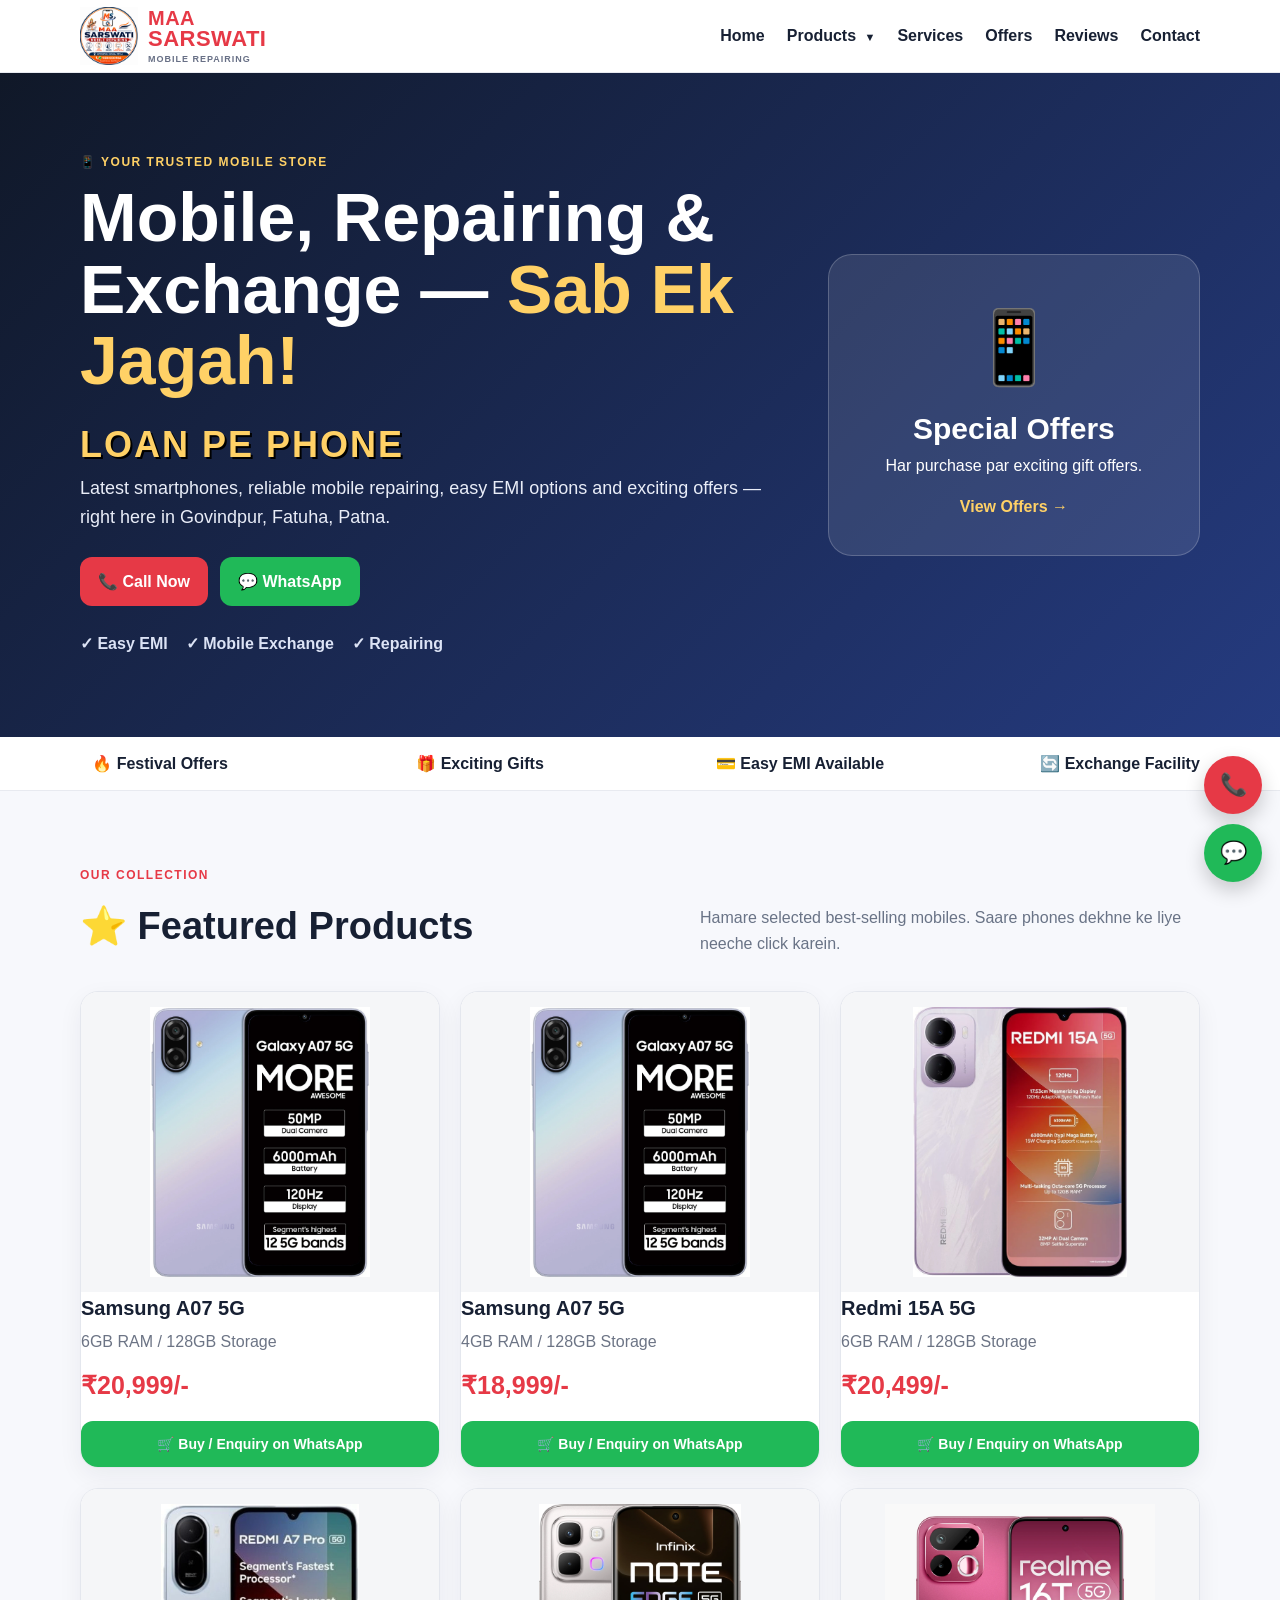
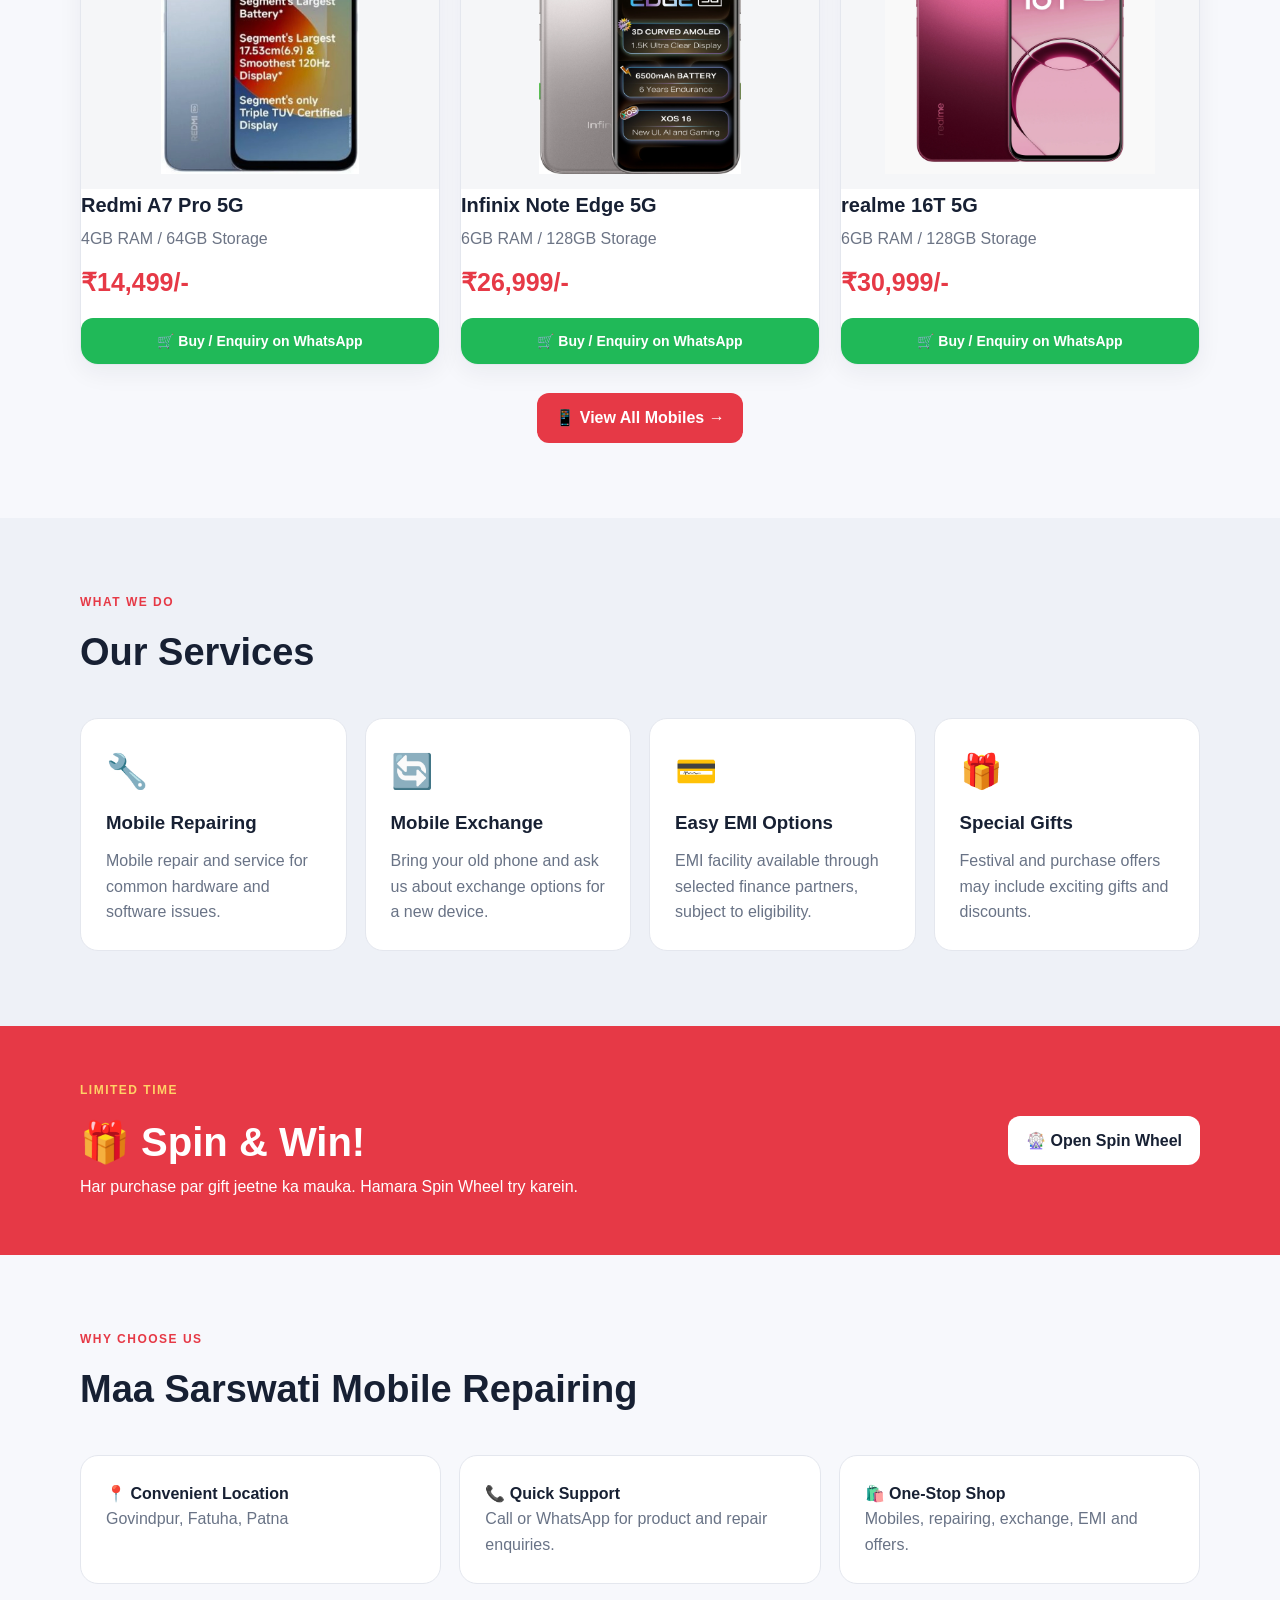
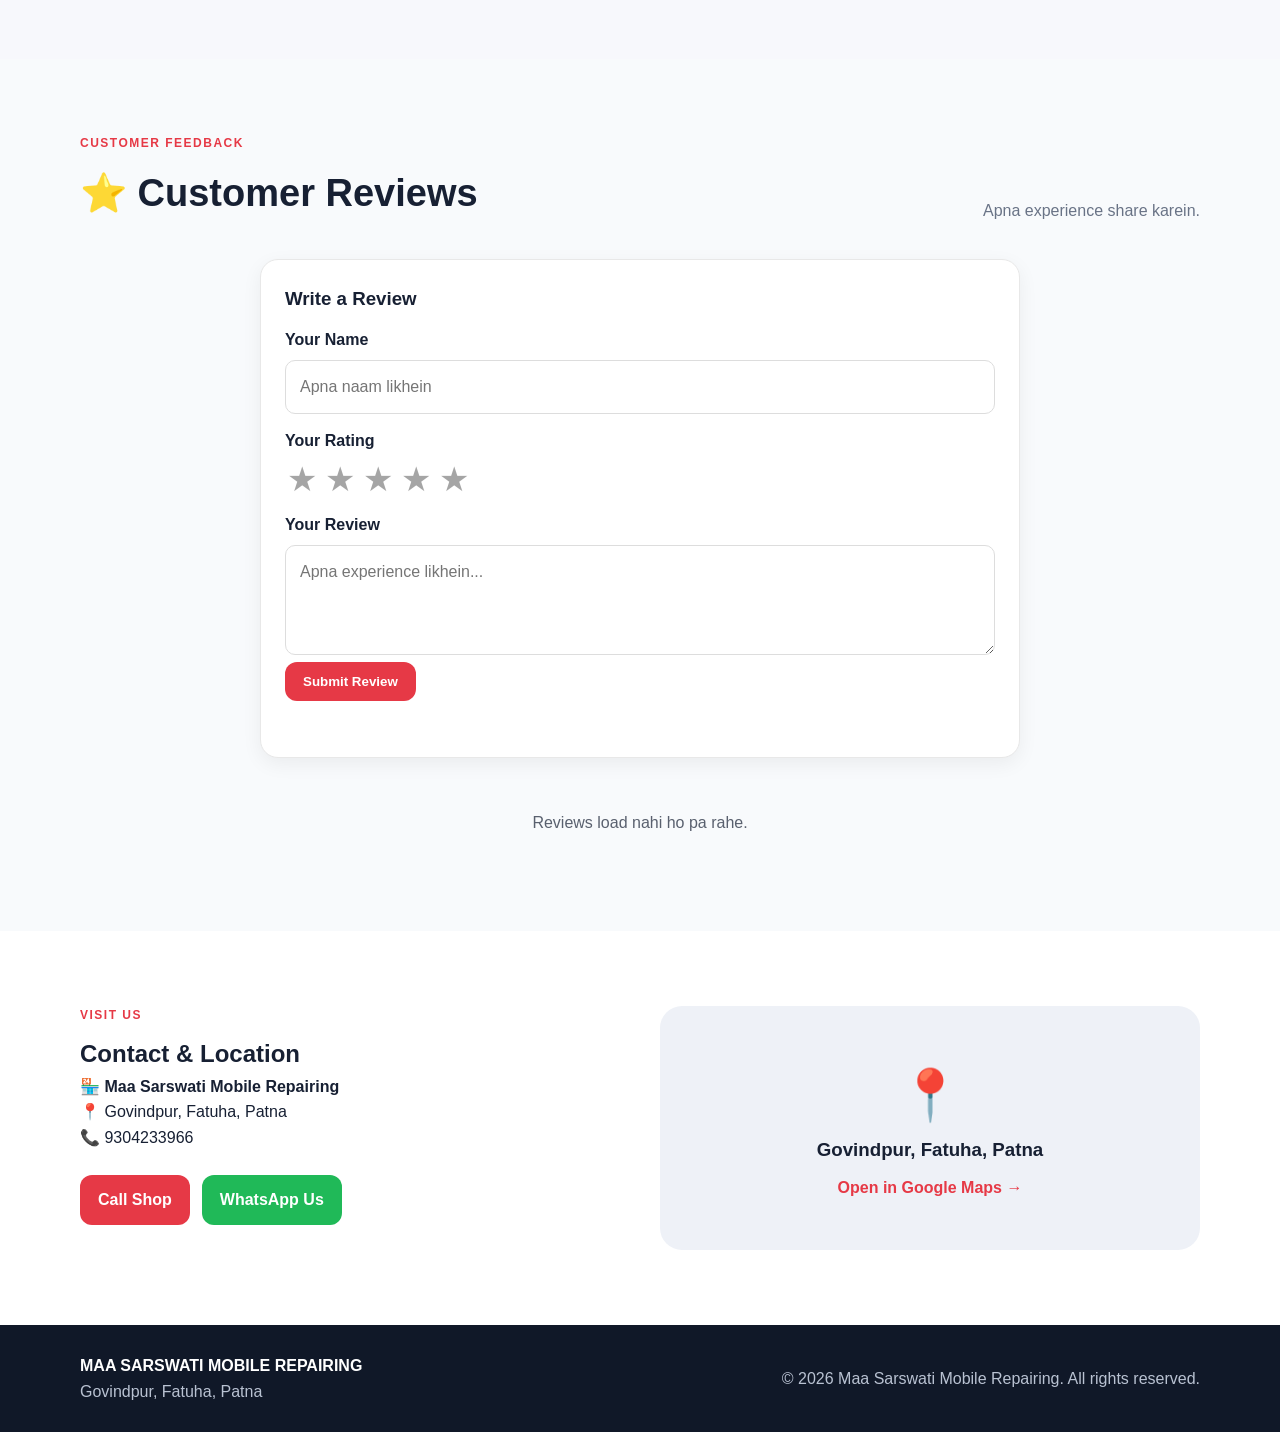
<file: index.html>
<!doctype html>
<html lang="en">
<head>
  <meta charset="utf-8" />
  <meta name="viewport" content="width=device-width,initial-scale=1" />
  <meta name="description" content="Maa Sarswati Mobile Repairing, Govindpur Fatuha Patna - mobile phones, repairing, exchange, EMI and special offers." />
  <meta name="keywords" content="mobile shop Govindpur, mobile shop Fatuha, mobile repairing Fatuha, 5G mobile Patna, mobile exchange, EMI mobile" />
  <meta name="google-site-verification" content="ZBfA9Qv3mX8L2sR6nT1pK7yH4wC5dE0gI9uO3aS6" />
  <title>Maa Sarswati Mobile Repairing | Mobile Shop Govindpur, Fatuha, Patna</title>
  <link rel="stylesheet" href="style.css" />
  <style>

    .logo { display:flex; align-items:center; gap:10px; text-decoration:none; }
    .logo img { width:auto; height:58px; max-width:85px; object-fit:contain; display:block; }
    .logo-name { display:flex; flex-direction:column; line-height:1; font-size:20px; font-weight:800; }
    .logo-name b { font-size:22px; }
    .logo-name small { font-size:9px; margin-top:5px; letter-spacing:1px; }
    @media (max-width:760px) {
      .logo img { height:45px; max-width:65px; }
      .logo-name { font-size:15px; }
      .logo-name b { font-size:17px; }
      .logo-name small { font-size:7px; }
    }
    .product-tools{display:flex;gap:12px;flex-wrap:wrap;margin:25px 0}
    .product-search{flex:1;min-width:230px;padding:14px 16px;border:1px solid #ddd;border-radius:12px;font-size:16px}
    .brand-filter{padding:14px 16px;border:1px solid #ddd;border-radius:12px;font-size:16px;background:#fff;min-width:180px}
    .no-products{padding:25px;text-align:center;display:none}
    .brand-section.hidden{display:none}

    /* PRODUCTS DROPDOWN */
    .product-dropdown {
      position: relative;
    }

    .product-dropdown-btn {
      background: none;
      border: 0;
      padding: 0;
      font: inherit;
      color: inherit;
      font-weight: 700;
      cursor: pointer;
    }

    .product-arrow {
      font-size: 11px;
      margin-left: 4px;
      transition: transform .2s ease;
    }

    .product-dropdown-menu {
      display: none;
      position: absolute;
      top: calc(100% + 12px);
      left: 50%;
      transform: translateX(-50%);
      width: 175px;
      background: #fff;
      border-radius: 10px;
      box-shadow: 0 8px 24px rgba(0,0,0,.15);
      overflow: hidden;
      z-index: 9999;
      border: 1px solid #eee;
    }

    .product-dropdown-menu a {
      display: block;
      padding: 14px 18px;
      text-decoration: none;
      color: #111;
      font-weight: 600;
      white-space: nowrap;
    }

    .product-dropdown-menu a:hover {
      background: #f5f5f5;
    }

    .product-dropdown:hover .product-dropdown-menu,
    .product-dropdown.open .product-dropdown-menu {
      display: block;
    }

    .product-dropdown.open .product-arrow {
      transform: rotate(180deg);
    }

    @media (max-width: 760px) {
      .product-dropdown {
        width: 100%;
      }

      .product-dropdown-btn {
        width: 100%;
        text-align: left;
      }

      .product-dropdown-menu {
        position: static;
        transform: none;
        width: 100%;
        margin-top: 8px;
        box-shadow: none;
        border: 1px solid #eee;
      }
    }
  
    .reviews-section { background: #f8fafc; }
    .review-grid {
      display: grid;
      grid-template-columns: repeat(3, 1fr);
      gap: 20px;
      margin-top: 25px;
    }
    .review-card {
      background: #fff;
      border: 1px solid #e8e8e8;
      border-radius: 16px;
      padding: 24px;
      box-shadow: 0 6px 20px rgba(0,0,0,.06);
    }
    .review-stars {
      font-size: 20px;
      letter-spacing: 2px;
      margin-bottom: 14px;
    }
    .review-text {
      line-height: 1.7;
      margin: 0 0 16px;
      color: #333;
    }
    .review-name {
      font-weight: 700;
      font-size: 14px;
    }
    .review-note {
      margin: 24px auto 0;
      max-width: 760px;
      padding: 13px 16px;
      border-radius: 10px;
      background: #fff;
      border: 1px dashed #ccc;
      text-align: center;
      font-size: 14px;
    }
    @media (max-width: 760px) {
      .review-grid { grid-template-columns: 1fr; }
    }

  
    .reviews-section{background:#f8fafc}.review-form-box{max-width:760px;margin:0 auto 32px;background:#fff;border:1px solid #e8e8e8;border-radius:18px;padding:24px;box-shadow:0 6px 20px rgba(0,0,0,.06)}.review-form-box h3{margin-top:0}.review-label{display:block;font-weight:700;margin:14px 0 7px}.review-input,.review-textarea{width:100%;box-sizing:border-box;padding:13px 14px;border:1px solid #ddd;border-radius:10px;font:inherit}.review-textarea{min-height:110px;resize:vertical}.star-picker{display:flex;gap:4px;margin:6px 0 8px}.star-btn{border:0;background:none;padding:2px;cursor:pointer;font-size:34px;line-height:1;opacity:.35}.star-btn.selected,.star-btn:hover{opacity:1}.review-status{margin-top:12px;font-weight:600;min-height:20px}.review-grid{display:grid;grid-template-columns:repeat(3,1fr);gap:20px;margin-top:25px}.review-card{background:#fff;border:1px solid #e8e8e8;border-radius:16px;padding:22px;box-shadow:0 6px 20px rgba(0,0,0,.05)}.review-stars{font-size:19px;letter-spacing:2px;margin-bottom:10px}.review-text{line-height:1.7;margin:0 0 14px;color:#333}.review-name{font-weight:700;font-size:14px}.review-date{font-size:12px;opacity:.65;margin-top:5px}.reviews-empty{text-align:center;padding:20px;opacity:.7}@media(max-width:760px){.review-grid{grid-template-columns:1fr}}
</style>
</head>
<body>
<header class="header">
  <div class="container nav">
    <a class="logo" href="#home" aria-label="Maa Sarswati Mobile Repairing">
  <img src="images/logo.png" alt="Maa Sarswati Mobile Repairing Logo">
  <span class="logo-name">MAA <b>SARSWATI</b><small>MOBILE REPAIRING</small></span>
</a>
    <button class="menu-btn" aria-label="Open menu">☰</button>
    <nav>
      <a href="#home">Home</a>

      <div class="product-dropdown">
        <button class="product-dropdown-btn" type="button" aria-expanded="false">
          Products <span class="product-arrow">▼</span>
        </button>

        <div class="product-dropdown-menu">
          <a href="products.html">📱 Mobile</a>
          <a href="tv.html">📺 TV</a>
          <a href="accessories.html"> Accessories</a>
        </div>
      </div>

      <a href="#services">Services</a>
      <a href="#offers">Offers</a>
      <a href="#reviews">Reviews</a>
      <a href="#contact">Contact</a>
    </nav>
  </div>
</header>

<main>
<section id="home" class="hero">
  <div class="container hero-grid">
    <div>
      <p class="eyebrow">📱 Your Trusted Mobile Store</p>
      <h1>Mobile, Repairing &amp; Exchange — <span>Sab Ek Jagah!</span></h1>
      <p class="loan-text">LOAN PE PHONE</p>
      <p class="lead">Latest smartphones, reliable mobile repairing, easy EMI options and exciting offers — right here in Govindpur, Fatuha, Patna.</p>
      <div class="actions">
        <a class="btn primary" href="tel:9304233966">📞 Call Now</a>
        <a class="btn whatsapp" href="https://wa.me/919304233966?text=Namaste%20Maa%20Sarswati%20Mobile%20Repairing,%20mujhe%20mobile%20ke%20baare%20mein%20jankari%20chahiye." target="_blank" rel="noopener">💬 WhatsApp</a>
      </div>
      <div class="trust"><span>✓ Easy EMI</span><span>✓ Mobile Exchange</span><span>✓ Repairing</span></div>
    </div>
    <div class="hero-card"><div class="phone-icon">📱</div><h2>Special Offers</h2><p>Har purchase par exciting gift offers.</p><a href="#offers" class="card-link">View Offers →</a></div>
  </div>
</section>

<section class="ticker"><div>🔥 Festival Offers</div><div>🎁 Exciting Gifts</div><div>💳 Easy EMI Available</div><div>🔄 Exchange Facility</div></section>

<section id="products" class="section">
  <div class="container">
    <div class="section-head">
      <div><p class="eyebrow">Our Collection</p><h2>⭐ Featured Products</h2></div>
      <p>Hamare selected best-selling mobiles. Saare phones dekhne ke liye neeche click karein.</p>
    </div>

    <div class="cards">
<article class="product" data-name="Samsung A07 5G 6GB 128GB" data-brand="Samsung">
          <div class="product-img"><img src="images/samsung-a07-6-128.jpg" alt="Samsung A07 5G 6GB 128GB" loading="lazy"></div>
          <div><h3>Samsung A07 5G</h3><p>6GB RAM / 128GB Storage</p><strong>₹20,999/-</strong>
          <a class="btn whatsapp product-btn" href="https://wa.me/919304233966?text=Namaste%20Maa%20Sarswati%20Mobile%20Repairing,%20mujhe%20Samsung%20A07%205G%206%2F128%20chahiye." target="_blank" rel="noopener">🛒 Buy / Enquiry on WhatsApp</a></div>
        </article>
<article class="product" data-name="Samsung A07 5G 4GB 128GB" data-brand="Samsung">
          <div class="product-img"><img src="images/samsung-a07-4-128.jpg" alt="Samsung A07 5G 4GB 128GB" loading="lazy"></div>
          <div><h3>Samsung A07 5G</h3><p>4GB RAM / 128GB Storage</p><strong>₹18,999/-</strong>
          <a class="btn whatsapp product-btn" href="https://wa.me/919304233966?text=Namaste%20Maa%20Sarswati%20Mobile%20Repairing,%20mujhe%20Samsung%20A07%205G%204%2F128%20chahiye." target="_blank" rel="noopener">🛒 Buy / Enquiry on WhatsApp</a></div>
        </article>
<article class="product" data-name="Redmi 15A 5G 6GB 128GB" data-brand="Redmi">
          <div class="product-img"><img src="images/redmi-15a.jpg" alt="Redmi 15A 5G 6GB 128GB" loading="lazy"></div>
          <div><h3>Redmi 15A 5G</h3><p>6GB RAM / 128GB Storage</p><strong>₹20,499/-</strong>
          <a class="btn whatsapp product-btn" href="https://wa.me/919304233966?text=Namaste%20Maa%20Sarswati%20Mobile%20Repairing,%20mujhe%20Redmi%2015A%205G%206%2F128%20chahiye." target="_blank" rel="noopener">🛒 Buy / Enquiry on WhatsApp</a></div>
        </article>
<article class="product" data-name="Redmi A7 Pro 5G 4GB 64GB" data-brand="Redmi">
          <div class="product-img"><img src="images/redmi-a7-pro-4-64.jpg" alt="Redmi A7 Pro 5G 4GB 64GB" loading="lazy"></div>
          <div><h3>Redmi A7 Pro 5G</h3><p>4GB RAM / 64GB Storage</p><strong>₹14,499/-</strong>
          <a class="btn whatsapp product-btn" href="https://wa.me/919304233966?text=Namaste%20Maa%20Sarswati%20Mobile%20Repairing,%20mujhe%20Redmi%20A7%20Pro%205G%204%2F64%20chahiye." target="_blank" rel="noopener">🛒 Buy / Enquiry on WhatsApp</a></div>
        </article>
<article class="product" data-name="Infinix Note Edge 5G 6GB 128GB" data-brand="Infinix">
          <div class="product-img"><img src="images/infinix-note-edge.jpg" alt="Infinix Note Edge 5G 6GB 128GB" loading="lazy"></div>
          <div><h3>Infinix Note Edge 5G</h3><p>6GB RAM / 128GB Storage</p><strong>₹26,999/-</strong>
          <a class="btn whatsapp product-btn" href="https://wa.me/919304233966?text=Namaste%20Maa%20Sarswati%20Mobile%20Repairing,%20mujhe%20Infinix%20Note%20Edge%205G%206%2F128%20chahiye." target="_blank" rel="noopener">🛒 Buy / Enquiry on WhatsApp</a></div>
        </article>
<article class="product" data-name="realme 16T 5G 6GB 128GB" data-brand="realme"><div class="product-img"><img src="images/realme-16t.jpg" alt="realme 16T 5G 6GB 128GB" loading="lazy"></div><div><h3>realme 16T 5G</h3><p>6GB RAM / 128GB Storage</p><strong>₹30,999/-</strong><a class="btn whatsapp product-btn" href="https://wa.me/919304233966?text=I%20want%20realme%2016T%205G%206%2F128" target="_blank" rel="noopener">🛒 Buy / Enquiry on WhatsApp</a></div></article>
    </div>

    <div style="text-align:center;margin-top:28px;">
      <a class="btn primary" href="products.html">📱 View All Mobiles →</a>
    </div>
  </div>
</section>

<section id="services" class="section alt"><div class="container"><div class="section-head"><div><p class="eyebrow">What We Do</p><h2>Our Services</h2></div></div>
<div class="service-grid">
  <div class="service"><span>🔧</span><h3>Mobile Repairing</h3><p>Mobile repair and service for common hardware and software issues.</p></div>
  <div class="service"><span>🔄</span><h3>Mobile Exchange</h3><p>Bring your old phone and ask us about exchange options for a new device.</p></div>
  <div class="service"><span>💳</span><h3>Easy EMI Options</h3><p>EMI facility available through selected finance partners, subject to eligibility.</p></div>
  <div class="service"><span>🎁</span><h3>Special Gifts</h3><p>Festival and purchase offers may include exciting gifts and discounts.</p></div>
</div></div></section>

<section id="offers" class="offer-section"><div class="container offer-box"><div><p class="eyebrow">Limited Time</p><h2>🎁 Spin &amp; Win!</h2><p>Har purchase par gift jeetne ka mauka. Hamara Spin Wheel try karein.</p></div><a class="btn light" href="https://maasaraswatimahendra-lgtm.github.io/maa-sarswati-spin-wheel/" target="_blank" rel="noopener">🎡 Open Spin Wheel</a></div></section>

<section class="section"><div class="container"><div class="section-head"><div><p class="eyebrow">Why Choose Us</p><h2>Maa Sarswati Mobile Repairing</h2></div></div><div class="why">
<div><b>📍 Convenient Location</b><p>Govindpur, Fatuha, Patna</p></div>
<div><b>📞 Quick Support</b><p>Call or WhatsApp for product and repair enquiries.</p></div>
<div><b>🛍️ One-Stop Shop</b><p>Mobiles, repairing, exchange, EMI and offers.</p></div>
</div></div></section>


<section id="reviews" class="section reviews-section">
  <div class="container">
    <div class="section-head"><div><p class="eyebrow">Customer Feedback</p><h2>⭐ Customer Reviews</h2></div><p>Apna experience share karein.</p></div>
    <div class="review-form-box">
      <h3>Write a Review</h3>
      <label class="review-label" for="reviewName">Your Name</label>
      <input class="review-input" id="reviewName" type="text" maxlength="50" placeholder="Apna naam likhein">
      <label class="review-label">Your Rating</label>
      <div class="star-picker" id="starPicker">
        <button type="button" class="star-btn" data-rating="1">★</button><button type="button" class="star-btn" data-rating="2">★</button><button type="button" class="star-btn" data-rating="3">★</button><button type="button" class="star-btn" data-rating="4">★</button><button type="button" class="star-btn" data-rating="5">★</button>
      </div>
      <label class="review-label" for="reviewText">Your Review</label>
      <textarea class="review-textarea" id="reviewText" maxlength="1000" placeholder="Apna experience likhein..."></textarea>
      <button class="btn primary" id="submitReview" type="button">Submit Review</button>
      <div class="review-status" id="reviewStatus" role="status"></div>
    </div>
    <div id="reviewsList" class="review-grid"></div>
    <div id="reviewsEmpty" class="reviews-empty">Reviews load ho rahe hain...</div>
  </div>
</section>

<section id="contact" class="section contact"><div class="container contact-grid"><div><p class="eyebrow">Visit Us</p><h2>Contact &amp; Location</h2><p>🏪 <b>Maa Sarswati Mobile Repairing</b></p><p>📍 Govindpur, Fatuha, Patna</p><p>📞 9304233966</p><div class="actions"><a class="btn primary" href="tel:9304233966">Call Shop</a><a class="btn whatsapp" href="https://wa.me/919304233966" target="_blank" rel="noopener">WhatsApp Us</a></div></div>
<div class="map-card"><div>📍</div><h3>Govindpur, Fatuha, Patna</h3><a href="https://www.google.com/maps/search/?api=1&query=Govindpur%2C%20Fatuha%2C%20Patna" target="_blank" rel="noopener">Open in Google Maps →</a></div></div></section>
</main>

<div class="floating-contact" aria-label="Quick contact buttons">
<a class="float-btn float-call" href="tel:9304233966" aria-label="Call Maa Sarswati Mobile Repairing">📞<span>Call</span></a>
<a class="float-btn float-wa" href="https://wa.me/919304233966?text=Namaste%20Maa%20Sarswati%20Mobile%20Repairing,%20mujhe%20product%20ke%20baare%20mein%20jankari%20chahiye." target="_blank" rel="noopener" aria-label="WhatsApp Maa Sarswati Mobile Repairing">💬<span>WhatsApp</span></a>
</div>

<footer><div class="container footer"><div><b>MAA SARSWATI MOBILE REPAIRING</b><p>Govindpur, Fatuha, Patna</p></div><p>© <span id="year"></span> Maa Sarswati Mobile Repairing. All rights reserved.</p></div></footer>

<script src="script.js"></script>


<script>
(function(){
  const dropdown = document.querySelector('.product-dropdown');
  const button = document.querySelector('.product-dropdown-btn');

  if (!dropdown || !button) return;

  button.addEventListener('click', function(e){
    e.stopPropagation();
    const isOpen = dropdown.classList.toggle('open');
    button.setAttribute('aria-expanded', isOpen ? 'true' : 'false');
  });

  document.addEventListener('click', function(e){
    if (!dropdown.contains(e.target)) {
      dropdown.classList.remove('open');
      button.setAttribute('aria-expanded', 'false');
    }
  });
})();
</script>
<script>
(function(){
const URL='https://spgfonoknacxulbciekm.supabase.co',KEY='eyJhbGciOiJIUzI1NiIsInR5cCI6IkpXVCJ9.eyJpc3MiOiJzdXBhYmFzZSIsInJlZiI6InNwZ2Zvbm9rbmFjeHVsYmNpZWttIiwicm9sZSI6ImFub24iLCJpYXQiOjE3ODgxNDI2NTgsImV4cCI6MjEwMzcxODY1OH0.dN2Ox3fnn9QQD55T5F4LTjDgFUXhzPpNi8CDyqqpuJo',E=URL+'/rest/v1/customer_reviews';
const n=document.getElementById('reviewName'),t=document.getElementById('reviewText'),b=document.getElementById('submitReview'),st=document.getElementById('reviewStatus'),list=document.getElementById('reviewsList'),empty=document.getElementById('reviewsEmpty'),stars=document.querySelectorAll('.star-btn');if(!n||!t||!b)return;let rating=0;
function set(r){rating=r;stars.forEach(x=>x.classList.toggle('selected',+x.dataset.rating<=r))}stars.forEach(x=>x.onclick=()=>set(+x.dataset.rating));
function esc(v){return String(v).replace(/[&<>"']/g,c=>({'&':'&amp;','<':'&lt;','>':'&gt;','"':'&quot;',"'":'&#039;'}[c]))}function sh(r){return '★'.repeat(+r)+'☆'.repeat(5-+r)}
async function load(){try{let r=await fetch(E+'?select=id,name,rating,review,created_at&order=created_at.desc',{headers:{apikey:KEY,Authorization:'Bearer '+KEY}});if(!r.ok)throw 0;let d=await r.json();list.innerHTML='';if(!d.length){empty.textContent='Abhi koi review nahi hai. Aap pehla review dein! ⭐';return}empty.style.display='none';d.forEach(x=>{let c=document.createElement('article');c.className='review-card';c.innerHTML='<div class="review-stars">'+sh(x.rating)+'</div><p class="review-text">'+esc(x.review)+'</p><div class="review-name">'+esc(x.name)+'</div><div class="review-date">'+new Date(x.created_at).toLocaleDateString('en-IN',{day:'2-digit',month:'short',year:'numeric'})+'</div>';list.appendChild(c)})}catch(e){empty.textContent='Reviews load nahi ho pa rahe.'}}
b.onclick=async()=>{let name=n.value.trim(),review=t.value.trim();if(name.length<2)return st.textContent='Please apna naam enter karein.';if(!rating)return st.textContent='Please rating select karein.';if(review.length<3)return st.textContent='Please apna review likhein.';b.disabled=true;b.textContent='Submitting...';try{let r=await fetch(E,{method:'POST',headers:{apikey:KEY,Authorization:'Bearer '+KEY,'Content-Type':'application/json',Prefer:'return=minimal'},body:JSON.stringify({name,rating,review})});if(!r.ok)throw 0;n.value='';t.value='';set(0);st.textContent='✅ Thank you! Aapka review submit ho gaya.';await load()}catch(e){st.textContent='❌ Review submit nahi ho paya. Dobara try karein.'}finally{b.disabled=false;b.textContent='Submit Review'}};load()})();
</script>
</body>
</html>
</file>
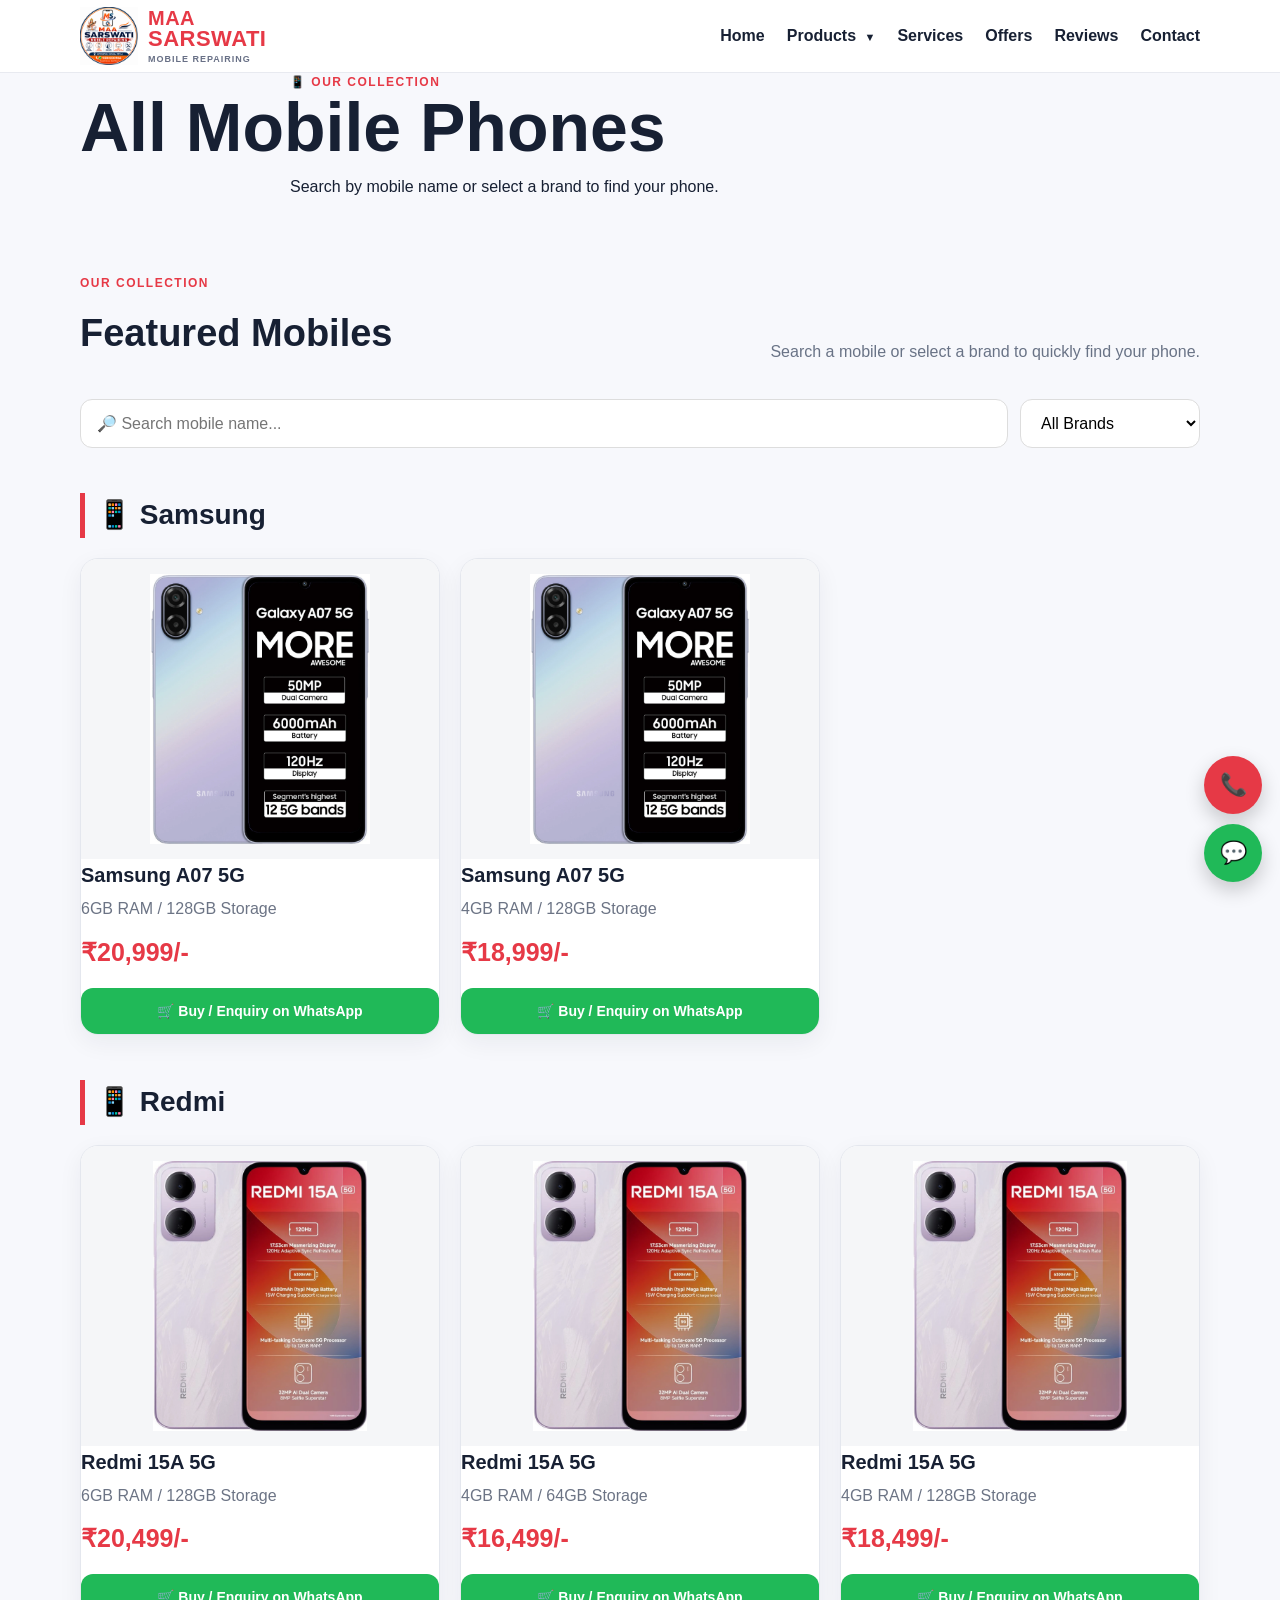
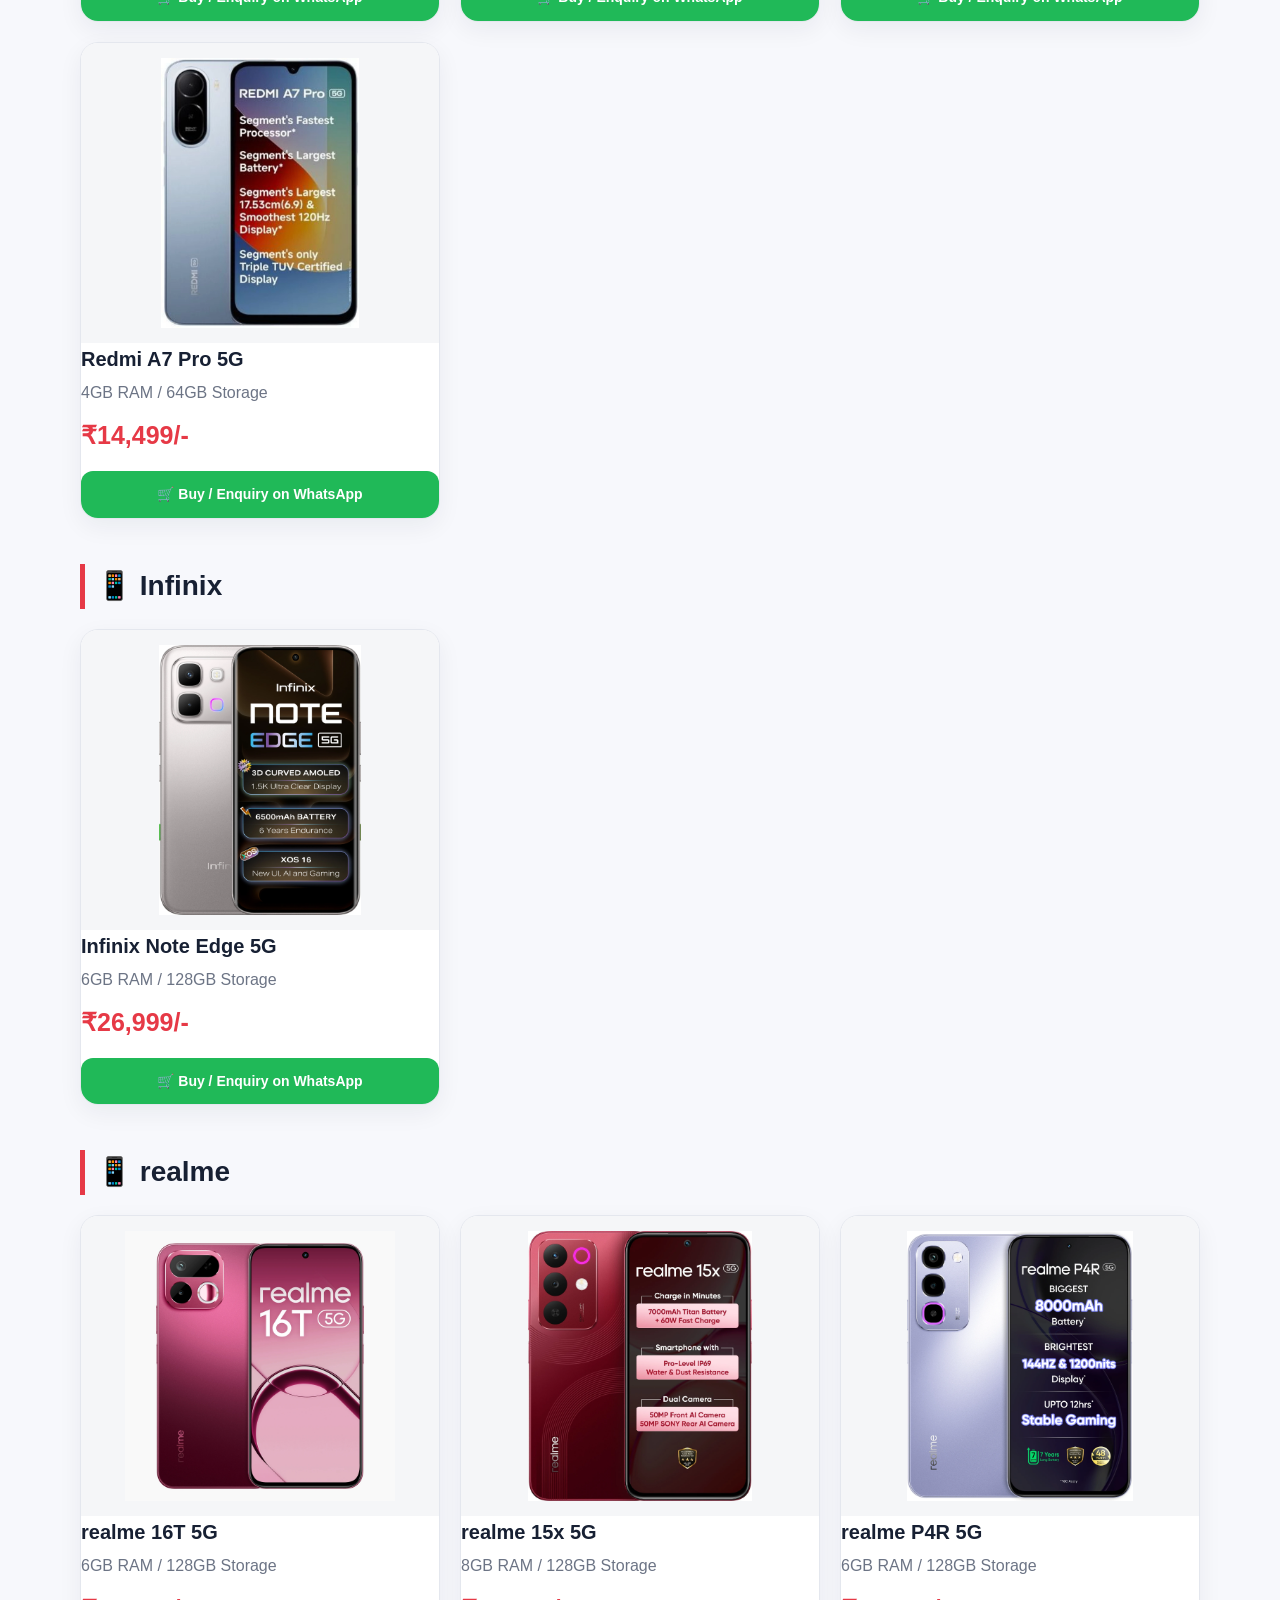
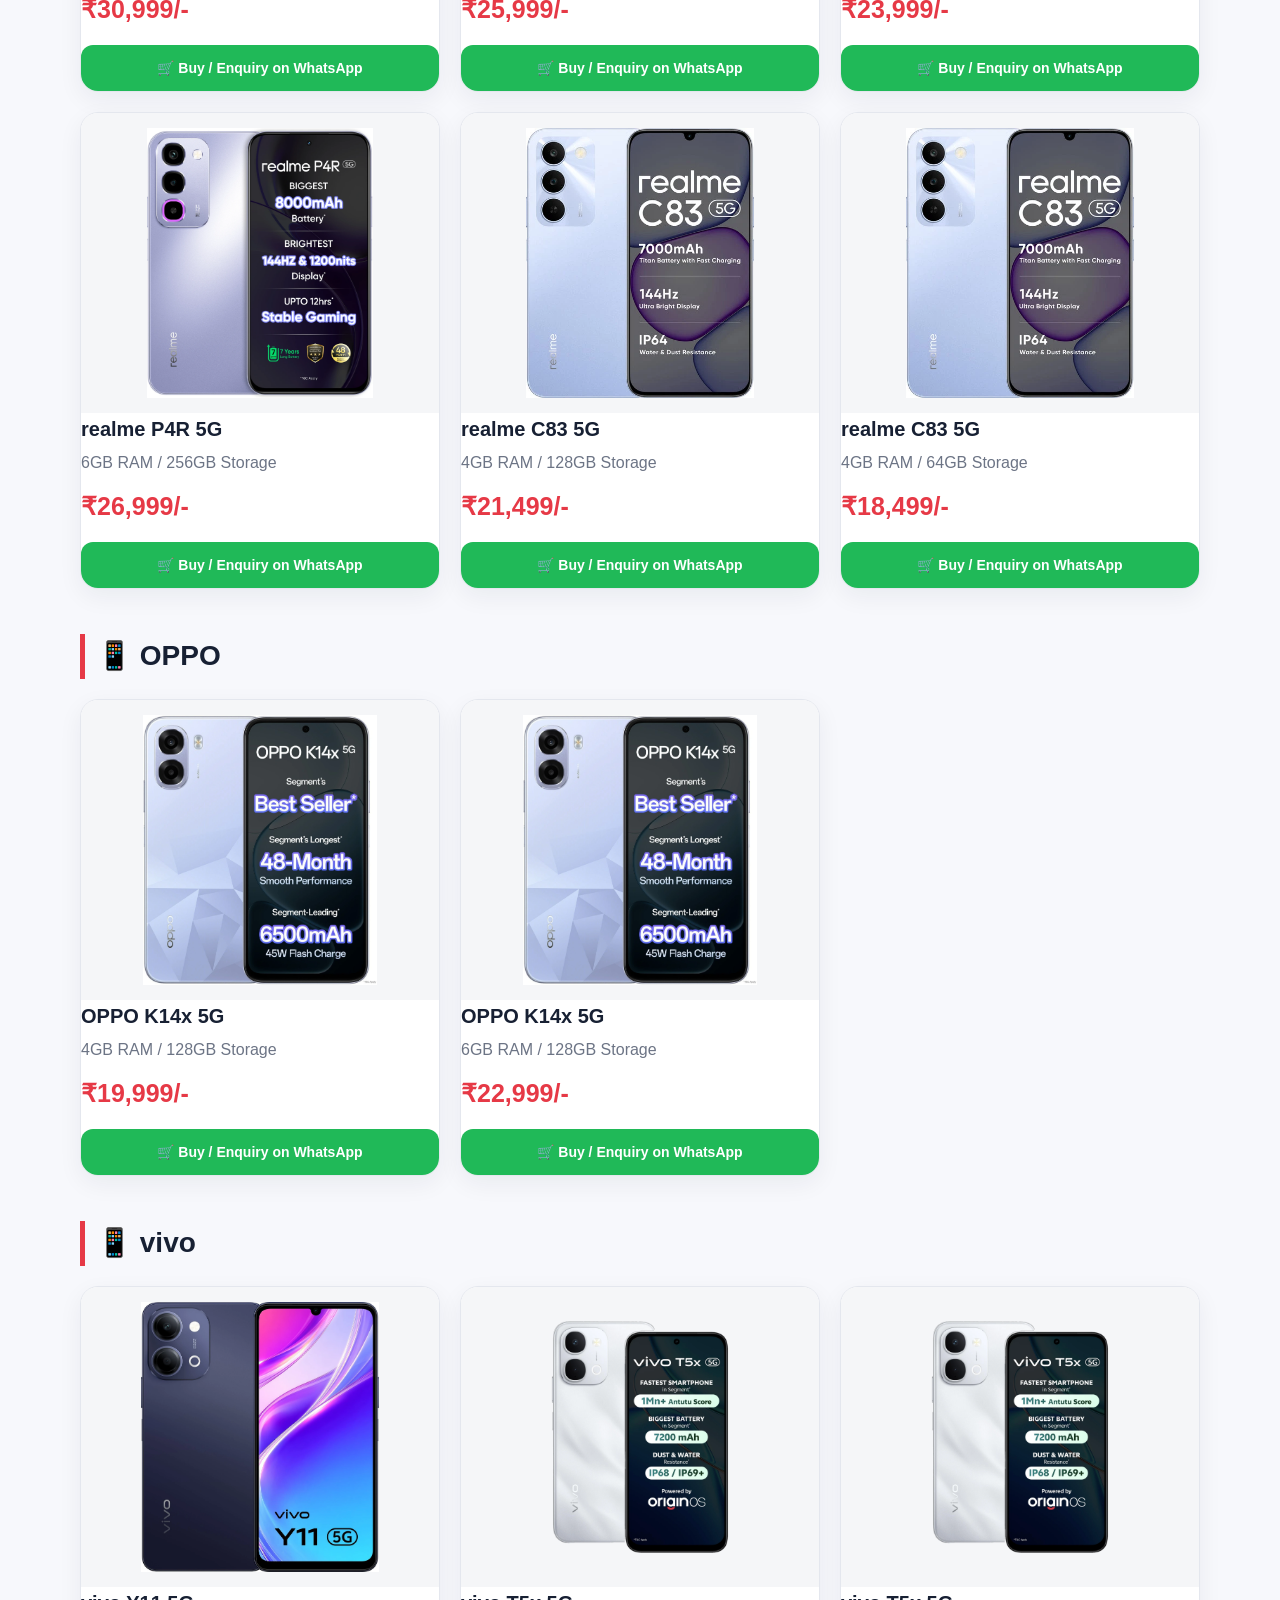
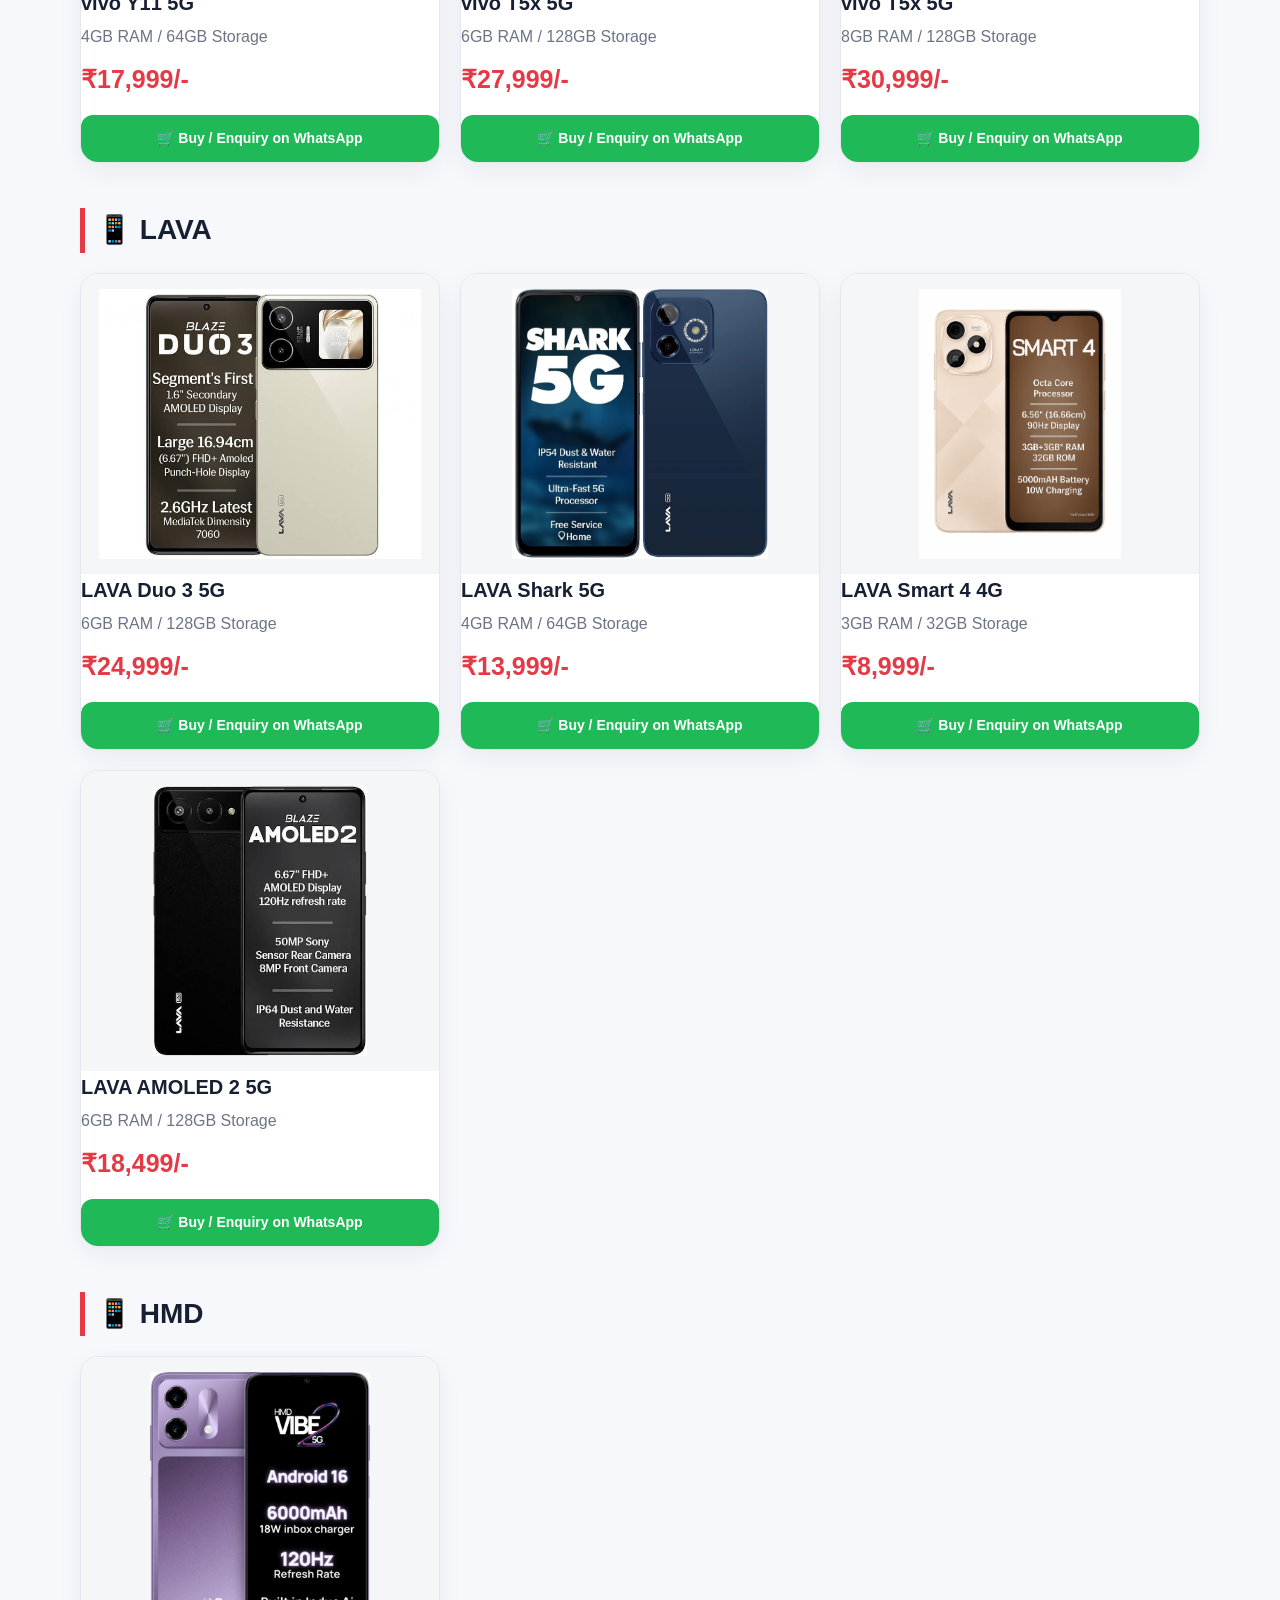
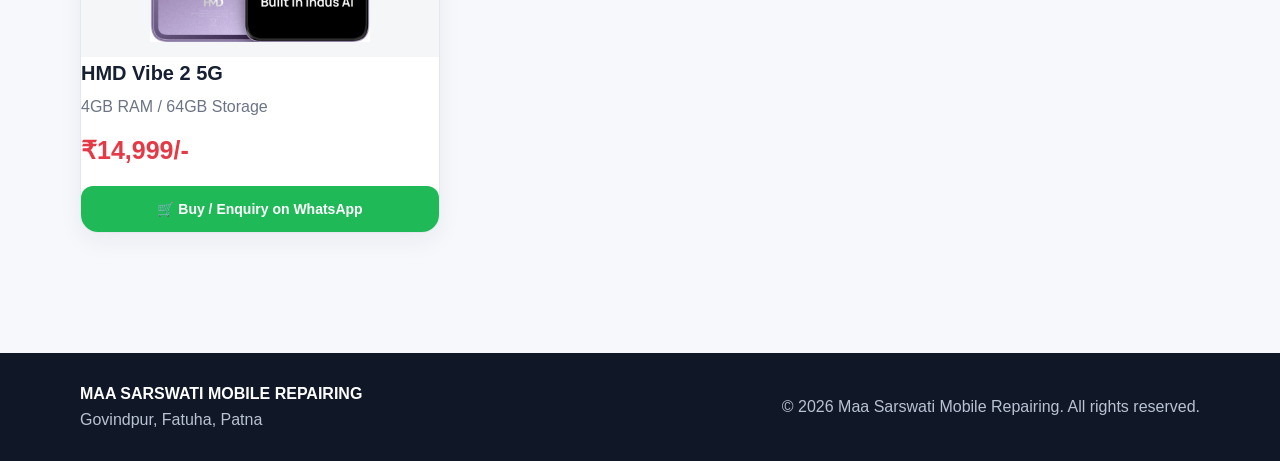
<file: products.html>
<!doctype html>
<html lang="en">
<head>
  <meta charset="utf-8" />
  <meta name="viewport" content="width=device-width,initial-scale=1" />
  <meta name="description" content="All mobile phones available at Maa Sarswati Mobile Repairing, Govindpur Fatuha Patna." />
  <title>All Mobiles | Maa Sarswati Mobile Repairing</title>
  <link rel="stylesheet" href="style.css" />
  <style>

    .logo { display:flex; align-items:center; gap:10px; text-decoration:none; }
    .logo img { width:auto; height:58px; max-width:85px; object-fit:contain; display:block; }
    .logo-name { display:flex; flex-direction:column; line-height:1; font-size:20px; font-weight:800; }
    .logo-name b { font-size:22px; }
    .logo-name small { font-size:9px; margin-top:5px; letter-spacing:1px; }
    @media (max-width:760px) {
      .logo img { height:45px; max-width:65px; }
      .logo-name { font-size:15px; }
      .logo-name b { font-size:17px; }
      .logo-name small { font-size:7px; }
    }
    .product-tools{display:flex;gap:12px;flex-wrap:wrap;margin:25px 0}
    .product-search{flex:1;min-width:230px;padding:14px 16px;border:1px solid #ddd;border-radius:12px;font-size:16px}
    .brand-filter{padding:14px 16px;border:1px solid #ddd;border-radius:12px;font-size:16px;background:#fff;min-width:180px}
    .no-products{padding:25px;text-align:center;display:none}
    .brand-section.hidden{display:none}

    /* PRODUCTS DROPDOWN */
    .product-dropdown {
      position: relative;
    }

    .product-dropdown-btn {
      background: none;
      border: 0;
      padding: 0;
      font: inherit;
      color: inherit;
      font-weight: 700;
      cursor: pointer;
    }

    .product-arrow {
      font-size: 11px;
      margin-left: 4px;
      transition: transform .2s ease;
    }

    .product-dropdown-menu {
      display: none;
      position: absolute;
      top: calc(100% + 12px);
      left: 50%;
      transform: translateX(-50%);
      width: 175px;
      background: #fff;
      border-radius: 10px;
      box-shadow: 0 8px 24px rgba(0,0,0,.15);
      overflow: hidden;
      z-index: 9999;
      border: 1px solid #eee;
    }

    .product-dropdown-menu a {
      display: block;
      padding: 14px 18px;
      text-decoration: none;
      color: #111;
      font-weight: 600;
      white-space: nowrap;
    }

    .product-dropdown-menu a:hover {
      background: #f5f5f5;
    }

    .product-dropdown:hover .product-dropdown-menu,
    .product-dropdown.open .product-dropdown-menu {
      display: block;
    }

    .product-dropdown.open .product-arrow {
      transform: rotate(180deg);
    }

    @media (max-width: 760px) {
      .product-dropdown {
        width: 100%;
      }

      .product-dropdown-btn {
        width: 100%;
        text-align: left;
      }

      .product-dropdown-menu {
        position: static;
        transform: none;
        width: 100%;
        margin-top: 8px;
        box-shadow: none;
        border: 1px solid #eee;
      }
    }
  
<style>
  .page-intro { padding:48px 0 10px; text-align:center; }
  .page-intro h1 { margin-bottom:10px; }
  .page-intro p { max-width:700px; margin:0 auto; }
</style>

</style>
</head>
<body>
<header class="header">
  <div class="container nav">
    <a class="logo" href="#home" aria-label="Maa Sarswati Mobile Repairing">
  <img src="images/logo.png" alt="Maa Sarswati Mobile Repairing Logo">
  <span class="logo-name">MAA <b>SARSWATI</b><small>MOBILE REPAIRING</small></span>
</a>
    <button class="menu-btn" aria-label="Open menu">☰</button>
    <nav>
      <a href="index.html#home">Home</a>
      
      <div class="product-dropdown">
        <button class="product-dropdown-btn" type="button" aria-expanded="false">
          Products <span class="product-arrow">▼</span>
        </button>

        <div class="product-dropdown-menu">
          <a href="products.html">📱 Mobile</a>
          <a href="tv.html">📺 TV</a>
          <a href="accessories.html"> Accessories</a>
        </div>
      </div>

      <a href="index.html#services">Services</a>
      <a href="index.html#offers">Offers</a>
      <a href="index.html#reviews">Reviews</a>
      <a href="index.html#contact">Contact</a>
    </nav>
  </div>
</header>

<main>
  <section class="page-intro">
    <div class="container">
      <p class="eyebrow">📱 Our Collection</p>
      <h1>All Mobile Phones</h1>
      <p>Search by mobile name or select a brand to find your phone.</p>
    </div>
  </section>

  <section id="products" class="section">
<div class="container">
  <div class="section-head">
    <div><p class="eyebrow">Our Collection</p><h2>Featured Mobiles</h2></div>
    <p>Search a mobile or select a brand to quickly find your phone.</p>
  </div>

  <div class="product-tools">
    <input id="productSearch" class="product-search" type="search" placeholder="🔎 Search mobile name..." aria-label="Search mobile name">
    <select id="brandFilter" class="brand-filter" aria-label="Filter by brand">
      <option value="all">All Brands</option>
      <option value="Samsung">Samsung</option>
      <option value="Redmi">Redmi</option>
      <option value="Infinix">Infinix</option>
      <option value="realme">realme</option>
      <option value="OPPO">OPPO</option>
      <option value="vivo">vivo</option>
      <option value="LAVA">LAVA</option>
      <option value="HMD">HMD</option>
    </select>
  </div>

  <div id="productGroups">

    <!-- SAMSUNG -->
    <div class="brand-section" data-brand="Samsung">
      <h2 class="brand-title">📱 Samsung</h2>
      <div class="cards">
        <article class="product" data-name="Samsung A07 5G 6GB 128GB" data-brand="Samsung">
          <div class="product-img"><img src="images/samsung-a07-6-128.jpg" alt="Samsung A07 5G 6GB 128GB" loading="lazy"></div>
          <div><h3>Samsung A07 5G</h3><p>6GB RAM / 128GB Storage</p><strong>₹20,999/-</strong>
          <a class="btn whatsapp product-btn" href="https://wa.me/919304233966?text=Namaste%20Maa%20Sarswati%20Mobile%20Repairing,%20mujhe%20Samsung%20A07%205G%206%2F128%20chahiye." target="_blank" rel="noopener">🛒 Buy / Enquiry on WhatsApp</a></div>
        </article>
        <article class="product" data-name="Samsung A07 5G 4GB 128GB" data-brand="Samsung">
          <div class="product-img"><img src="images/samsung-a07-4-128.jpg" alt="Samsung A07 5G 4GB 128GB" loading="lazy"></div>
          <div><h3>Samsung A07 5G</h3><p>4GB RAM / 128GB Storage</p><strong>₹18,999/-</strong>
          <a class="btn whatsapp product-btn" href="https://wa.me/919304233966?text=Namaste%20Maa%20Sarswati%20Mobile%20Repairing,%20mujhe%20Samsung%20A07%205G%204%2F128%20chahiye." target="_blank" rel="noopener">🛒 Buy / Enquiry on WhatsApp</a></div>
        </article>
      </div>
    </div>

    <!-- REDMI -->
    <div class="brand-section" data-brand="Redmi">
      <h2 class="brand-title">📱 Redmi</h2>
      <div class="cards">
        <article class="product" data-name="Redmi 15A 5G 6GB 128GB" data-brand="Redmi">
          <div class="product-img"><img src="images/redmi-15a.jpg" alt="Redmi 15A 5G 6GB 128GB" loading="lazy"></div>
          <div><h3>Redmi 15A 5G</h3><p>6GB RAM / 128GB Storage</p><strong>₹20,499/-</strong>
          <a class="btn whatsapp product-btn" href="https://wa.me/919304233966?text=Namaste%20Maa%20Sarswati%20Mobile%20Repairing,%20mujhe%20Redmi%2015A%205G%206%2F128%20chahiye." target="_blank" rel="noopener">🛒 Buy / Enquiry on WhatsApp</a></div>
        </article>
        <article class="product" data-name="Redmi 15A 5G 4GB 64GB" data-brand="Redmi">
          <div class="product-img"><img src="images/redmi-15a.jpg" alt="Redmi 15A 5G 4GB 64GB" loading="lazy"></div>
          <div><h3>Redmi 15A 5G</h3><p>4GB RAM / 64GB Storage</p><strong>₹16,499/-</strong>
          <a class="btn whatsapp product-btn" href="https://wa.me/919304233966?text=Namaste%20Maa%20Sarswati%20Mobile%20Repairing,%20mujhe%20Redmi%2015A%205G%204%2F64%20chahiye." target="_blank" rel="noopener">🛒 Buy / Enquiry on WhatsApp</a></div>
        </article>
        <article class="product" data-name="Redmi 15A 5G 4GB 128GB" data-brand="Redmi">
          <div class="product-img"><img src="images/redmi-15a.jpg" alt="Redmi 15A 5G 4GB 128GB" loading="lazy"></div>
          <div><h3>Redmi 15A 5G</h3><p>4GB RAM / 128GB Storage</p><strong>₹18,499/-</strong>
          <a class="btn whatsapp product-btn" href="https://wa.me/919304233966?text=Namaste%20Maa%20Sarswati%20Mobile%20Repairing,%20mujhe%20Redmi%2015A%205G%204%2F128%20chahiye." target="_blank" rel="noopener">🛒 Buy / Enquiry on WhatsApp</a></div>
        </article>
        <article class="product" data-name="Redmi A7 Pro 5G 4GB 64GB" data-brand="Redmi">
          <div class="product-img"><img src="images/redmi-a7-pro-4-64.jpg" alt="Redmi A7 Pro 5G 4GB 64GB" loading="lazy"></div>
          <div><h3>Redmi A7 Pro 5G</h3><p>4GB RAM / 64GB Storage</p><strong>₹14,499/-</strong>
          <a class="btn whatsapp product-btn" href="https://wa.me/919304233966?text=Namaste%20Maa%20Sarswati%20Mobile%20Repairing,%20mujhe%20Redmi%20A7%20Pro%205G%204%2F64%20chahiye." target="_blank" rel="noopener">🛒 Buy / Enquiry on WhatsApp</a></div>
        </article>
      </div>
    </div>

    <!-- INFINIX -->
    <div class="brand-section" data-brand="Infinix">
      <h2 class="brand-title">📱 Infinix</h2>
      <div class="cards">
        <article class="product" data-name="Infinix Note Edge 5G 6GB 128GB" data-brand="Infinix">
          <div class="product-img"><img src="images/infinix-note-edge.jpg" alt="Infinix Note Edge 5G 6GB 128GB" loading="lazy"></div>
          <div><h3>Infinix Note Edge 5G</h3><p>6GB RAM / 128GB Storage</p><strong>₹26,999/-</strong>
          <a class="btn whatsapp product-btn" href="https://wa.me/919304233966?text=Namaste%20Maa%20Sarswati%20Mobile%20Repairing,%20mujhe%20Infinix%20Note%20Edge%205G%206%2F128%20chahiye." target="_blank" rel="noopener">🛒 Buy / Enquiry on WhatsApp</a></div>
        </article>
      </div>
    </div>

    <!-- REALME -->
    <div class="brand-section" data-brand="realme">
      <h2 class="brand-title">📱 realme</h2>
      <div class="cards">
        <article class="product" data-name="realme 16T 5G 6GB 128GB" data-brand="realme"><div class="product-img"><img src="images/realme-16t.jpg" alt="realme 16T 5G 6GB 128GB" loading="lazy"></div><div><h3>realme 16T 5G</h3><p>6GB RAM / 128GB Storage</p><strong>₹30,999/-</strong><a class="btn whatsapp product-btn" href="https://wa.me/919304233966?text=I%20want%20realme%2016T%205G%206%2F128" target="_blank" rel="noopener">🛒 Buy / Enquiry on WhatsApp</a></div></article>
        <article class="product" data-name="realme 15x 5G 8GB 128GB" data-brand="realme"><div class="product-img"><img src="images/realme-15x.jpg" alt="realme 15x 5G 8GB 128GB" loading="lazy"></div><div><h3>realme 15x 5G</h3><p>8GB RAM / 128GB Storage</p><strong>₹25,999/-</strong><a class="btn whatsapp product-btn" href="https://wa.me/919304233966?text=I%20want%20realme%2015x%205G%208%2F128" target="_blank" rel="noopener">🛒 Buy / Enquiry on WhatsApp</a></div></article>
        <article class="product" data-name="realme P4R 5G 6GB 128GB" data-brand="realme"><div class="product-img"><img src="images/realme-p4r.jpg" alt="realme P4R 5G 6GB 128GB" loading="lazy"></div><div><h3>realme P4R 5G</h3><p>6GB RAM / 128GB Storage</p><strong>₹23,999/-</strong><a class="btn whatsapp product-btn" href="https://wa.me/919304233966?text=I%20want%20realme%20P4R%205G%206%2F128" target="_blank" rel="noopener">🛒 Buy / Enquiry on WhatsApp</a></div></article>
        <article class="product" data-name="realme P4R 5G 6GB 256GB" data-brand="realme"><div class="product-img"><img src="images/realme-p4r.jpg" alt="realme P4R 5G 6GB 256GB" loading="lazy"></div><div><h3>realme P4R 5G</h3><p>6GB RAM / 256GB Storage</p><strong>₹26,999/-</strong><a class="btn whatsapp product-btn" href="https://wa.me/919304233966?text=Namaste%20Maa%20Sarswati%20Mobile%20Repairing,%20mujhe%20realme%20P4R%205G%206%2F256%20chahiye." target="_blank" rel="noopener">🛒 Buy / Enquiry on WhatsApp</a></div></article>
        <article class="product" data-name="realme C83 5G 4GB 128GB" data-brand="realme"><div class="product-img"><img src="images/realme-c83-4-128.jpg" alt="realme C83 5G 4GB 128GB" loading="lazy"></div><div><h3>realme C83 5G</h3><p>4GB RAM / 128GB Storage</p><strong>₹21,499/-</strong><a class="btn whatsapp product-btn" href="https://wa.me/919304233966?text=I%20want%20realme%20C83%205G%204%2F128" target="_blank" rel="noopener">🛒 Buy / Enquiry on WhatsApp</a></div></article>
        <article class="product" data-name="realme C83 5G 4GB 64GB" data-brand="realme"><div class="product-img"><img src="images/realme-c83-4-64.jpg" alt="realme C83 5G 4GB 64GB" loading="lazy"></div><div><h3>realme C83 5G</h3><p>4GB RAM / 64GB Storage</p><strong>₹18,499/-</strong><a class="btn whatsapp product-btn" href="https://wa.me/919304233966?text=I%20want%20realme%20C83%205G%204%2F64" target="_blank" rel="noopener">🛒 Buy / Enquiry on WhatsApp</a></div></article>
      </div>
    </div>

    <!-- OPPO -->
    <div class="brand-section" data-brand="OPPO">
      <h2 class="brand-title">📱 OPPO</h2>
      <div class="cards">
        <article class="product" data-name="OPPO K14x 5G 4GB 128GB" data-brand="OPPO"><div class="product-img"><img src="images/oppo-k14x-4-128.jpg" alt="OPPO K14x 5G 4GB 128GB" loading="lazy"></div><div><h3>OPPO K14x 5G</h3><p>4GB RAM / 128GB Storage</p><strong>₹19,999/-</strong><a class="btn whatsapp product-btn" href="https://wa.me/919304233966?text=I%20want%20OPPO%20K14x%205G%204%2F128" target="_blank" rel="noopener">🛒 Buy / Enquiry on WhatsApp</a></div></article>
        <article class="product" data-name="OPPO K14x 5G 6GB 128GB" data-brand="OPPO"><div class="product-img"><img src="images/oppo-k14x-6-128.jpg" alt="OPPO K14x 5G 6GB 128GB" loading="lazy"></div><div><h3>OPPO K14x 5G</h3><p>6GB RAM / 128GB Storage</p><strong>₹22,999/-</strong><a class="btn whatsapp product-btn" href="https://wa.me/919304233966?text=I%20want%20OPPO%20K14x%205G%206%2F128" target="_blank" rel="noopener">🛒 Buy / Enquiry on WhatsApp</a></div></article>
      </div>
    </div>

    <!-- VIVO -->
    <div class="brand-section" data-brand="vivo">
      <h2 class="brand-title">📱 vivo</h2>
      <div class="cards">
        <article class="product" data-name="vivo Y11 5G 4GB 64GB" data-brand="vivo"><div class="product-img"><img src="images/vivo-y11.jpg" alt="vivo Y11 5G 4GB 64GB" loading="lazy"></div><div><h3>vivo Y11 5G</h3><p>4GB RAM / 64GB Storage</p><strong>₹17,999/-</strong><a class="btn whatsapp product-btn" href="https://wa.me/919304233966?text=I%20want%20vivo%20Y11%205G%204%2F64" target="_blank" rel="noopener">🛒 Buy / Enquiry on WhatsApp</a></div></article>
        <article class="product" data-name="vivo T5x 5G 6GB 128GB" data-brand="vivo"><div class="product-img"><img src="images/vivo-t5x-6-128.jpg" alt="vivo T5x 5G 6GB 128GB" loading="lazy"></div><div><h3>vivo T5x 5G</h3><p>6GB RAM / 128GB Storage</p><strong>₹27,999/-</strong><a class="btn whatsapp product-btn" href="https://wa.me/919304233966?text=I%20want%20vivo%20T5x%205G%206%2F128" target="_blank" rel="noopener">🛒 Buy / Enquiry on WhatsApp</a></div></article>
        <article class="product" data-name="vivo T5x 5G 8GB 128GB" data-brand="vivo"><div class="product-img"><img src="images/vivo-t5x-8-128.jpg" alt="vivo T5x 5G 8GB 128GB" loading="lazy"></div><div><h3>vivo T5x 5G</h3><p>8GB RAM / 128GB Storage</p><strong>₹30,999/-</strong><a class="btn whatsapp product-btn" href="https://wa.me/919304233966?text=I%20want%20vivo%20T5x%205G%208%2F128" target="_blank" rel="noopener">🛒 Buy / Enquiry on WhatsApp</a></div></article>
      </div>
    </div>

    <!-- LAVA -->
    <div class="brand-section" data-brand="LAVA">
      <h2 class="brand-title">📱 LAVA</h2>
      <div class="cards">
        <article class="product" data-name="LAVA Duo 3 5G 6GB 128GB" data-brand="LAVA"><div class="product-img"><img src="images/lava-duo-3.jpg" alt="LAVA Duo 3 5G 6GB 128GB" loading="lazy"></div><div><h3>LAVA Duo 3 5G</h3><p>6GB RAM / 128GB Storage</p><strong>₹24,999/-</strong><a class="btn whatsapp product-btn" href="https://wa.me/919304233966?text=I%20want%20LAVA%20Duo%203%205G%206%2F128" target="_blank" rel="noopener">🛒 Buy / Enquiry on WhatsApp</a></div></article>
        <article class="product" data-name="LAVA Shark 5G 4GB 64GB" data-brand="LAVA"><div class="product-img"><img src="images/lava-shark-5g.jpg" alt="LAVA Shark 5G 4GB 64GB" loading="lazy"></div><div><h3>LAVA Shark 5G</h3><p>4GB RAM / 64GB Storage</p><strong>₹13,999/-</strong><a class="btn whatsapp product-btn" href="https://wa.me/919304233966?text=Namaste%20Maa%20Sarswati%20Mobile%20Repairing,%20mujhe%20LAVA%20Shark%205G%204%2F64%20chahiye." target="_blank" rel="noopener">🛒 Buy / Enquiry on WhatsApp</a></div></article>
        <article class="product" data-name="LAVA Smart 4 4G 3GB 32GB" data-brand="LAVA"><div class="product-img"><img src="images/lava-smart-4.jpg" alt="LAVA Smart 4 4G 3GB 32GB" loading="lazy"></div><div><h3>LAVA Smart 4 4G</h3><p>3GB RAM / 32GB Storage</p><strong>₹8,999/-</strong><a class="btn whatsapp product-btn" href="https://wa.me/919304233966?text=I%20want%20LAVA%20Smart%204%204G%203%2F32" target="_blank" rel="noopener">🛒 Buy / Enquiry on WhatsApp</a></div></article>
        <article class="product" data-name="LAVA AMOLED 2 5G 6GB 128GB" data-brand="LAVA"><div class="product-img"><img src="images/lava-blaze-amoled-2.jpg" alt="LAVA AMOLED 2 5G 6GB 128GB" loading="lazy"></div><div><h3>LAVA AMOLED 2 5G</h3><p>6GB RAM / 128GB Storage</p><strong>₹18,499/-</strong><a class="btn whatsapp product-btn" href="https://wa.me/919304233966?text=I%20want%20LAVA%20AMOLED%202%205G%206%2F128" target="_blank" rel="noopener">🛒 Buy / Enquiry on WhatsApp</a></div></article>
      </div>
    </div>

    <!-- HMD -->
    <div class="brand-section" data-brand="HMD">
      <h2 class="brand-title">📱 HMD</h2>
      <div class="cards">
        <article class="product" data-name="HMD Vibe 2 5G 4GB 64GB" data-brand="HMD">
          <div class="product-img"><img src="images/hmd-vibe-2.jpg" alt="HMD Vibe 2 5G 4GB 64GB" loading="lazy"></div>
          <div><h3>HMD Vibe 2 5G</h3><p>4GB RAM / 64GB Storage</p><strong>₹14,999/-</strong>
          <a class="btn whatsapp product-btn" href="https://wa.me/919304233966?text=I%20want%20HMD%20Vibe%202%205G%204%2F64" target="_blank" rel="noopener">🛒 Buy / Enquiry on WhatsApp</a></div>
        </article>
      </div>
    </div>

  </div>
  <p id="noProducts" class="no-products">😕 No mobile found. Try another name or brand.</p>
</div>
</section>
</main>

<div class="floating-contact" aria-label="Quick contact buttons">
<a class="float-btn float-call" href="tel:9304233966" aria-label="Call Maa Sarswati Mobile Repairing">📞<span>Call</span></a>
<a class="float-btn float-wa" href="https://wa.me/919304233966?text=Namaste%20Maa%20Sarswati%20Mobile%20Repairing,%20mujhe%20product%20ke%20baare%20mein%20jankari%20chahiye." target="_blank" rel="noopener" aria-label="WhatsApp Maa Sarswati Mobile Repairing">💬<span>WhatsApp</span></a>
</div>
<footer><div class="container footer"><div><b>MAA SARSWATI MOBILE REPAIRING</b><p>Govindpur, Fatuha, Patna</p></div><p>© <span id="year"></span> Maa Sarswati Mobile Repairing. All rights reserved.</p></div></footer>

<script src="script.js"></script>

<script>
(function(){
  const search = document.getElementById('productSearch');
  const filter = document.getElementById('brandFilter');
  const groups = document.querySelectorAll('.brand-section');
  const noProducts = document.getElementById('noProducts');

  function updateProducts(){
    const q = search.value.trim().toLowerCase();
    const brand = filter.value;
    let total = 0;

    groups.forEach(group => {
      const groupBrand = group.dataset.brand;
      let visible = 0;

      group.querySelectorAll('.product').forEach(card => {
        const name = (card.dataset.name || '').toLowerCase();
        const matchesSearch = !q || name.includes(q);
        const matchesBrand = brand === 'all' || groupBrand === brand;
        const show = matchesSearch && matchesBrand;

        card.style.display = show ? '' : 'none';
        if (show) visible++;
      });

      group.classList.toggle('hidden', visible === 0);
      total += visible;
    });

    noProducts.style.display = total ? 'none' : 'block';
  }

  search.addEventListener('input', updateProducts);
  filter.addEventListener('change', updateProducts);
})();
</script>

<script>
(function(){
  const dropdown = document.querySelector('.product-dropdown');
  const button = document.querySelector('.product-dropdown-btn');

  if (!dropdown || !button) return;

  button.addEventListener('click', function(e){
    e.stopPropagation();
    const isOpen = dropdown.classList.toggle('open');
    button.setAttribute('aria-expanded', isOpen ? 'true' : 'false');
  });

  document.addEventListener('click', function(e){
    if (!dropdown.contains(e.target)) {
      dropdown.classList.remove('open');
      button.setAttribute('aria-expanded', 'false');
    }
  });
})();
</script>
</body>
</html>
</file>
<file: style.css>
* {
  box-sizing: border-box;
  margin: 0;
  padding: 0;
}

html {
  scroll-behavior: smooth;
}

body {
  font-family: Arial, Helvetica, sans-serif;
  line-height: 1.6;
  background: #f7f8fc;
  color: #172033;
}

a {
  text-decoration: none;
  color: inherit;
}

.container {
  width: min(1120px, 92%);
  margin: auto;
}

/* ================= HEADER ================= */

.header {
  position: sticky;
  top: 0;
  z-index: 50;
  background: #fff;
  border-bottom: 1px solid #e8eaf0;
}

.nav {
  min-height: 72px;
  display: flex;
  align-items: center;
  justify-content: space-between;
  gap: 20px;
}

.logo {
  font-weight: 900;
  letter-spacing: 0.5px;
  font-size: 20px;
  line-height: 1.05;
}

.logo span {
  color: #e63946;
}

.logo small {
  display: block;
  font-size: 10px;
  letter-spacing: 2px;
  color: #687086;
  margin-top: 4px;
}

nav {
  display: flex;
  gap: 22px;
  font-weight: 700;
}

nav a:hover {
  color: #e63946;
}

.menu-btn {
  display: none;
  border: 0;
  background: none;
  font-size: 28px;
  cursor: pointer;
}


/* ================= HERO ================= */

.hero {
  padding: 80px 0;
  background: linear-gradient(135deg, #101828, #253b80);
  color: #fff;
}

.hero-grid {
  display: grid;
  grid-template-columns: 1.5fr 0.8fr;
  gap: 50px;
  align-items: center;
}

.eyebrow {
  text-transform: uppercase;
  letter-spacing: 1.5px;
  font-size: 12px;
  font-weight: 800;
  color: #e63946;
  margin-bottom: 10px;
}

.hero .eyebrow {
  color: #ffd166;
}

h1 {
  font-size: clamp(38px, 6vw, 68px);
  line-height: 1.05;
  margin-bottom: 20px;
}

h1 span {
  color: #ffd166;
}

.lead {
  font-size: 18px;
  max-width: 700px;
  color: #e9edf8;
}

.actions {
  display: flex;
  gap: 12px;
  flex-wrap: wrap;
  margin: 25px 0;
}

.btn {
  display: inline-flex;
  align-items: center;
  justify-content: center;
  padding: 12px 18px;
  border-radius: 12px;
  font-weight: 800;
  border: 0;
  transition: 0.2s;
}

.btn:hover {
  transform: translateY(-2px);
}

.primary {
  background: #e63946;
  color: #fff;
}

.whatsapp {
  background: #20b958;
  color: #fff;
}

.light {
  background: #fff;
  color: #172033;
}

.trust {
  display: flex;
  gap: 18px;
  flex-wrap: wrap;
  font-weight: 700;
  color: #dce3f5;
}

.hero-card {
  background: rgba(255, 255, 255, 0.1);
  border: 1px solid rgba(255, 255, 255, 0.2);
  padding: 35px;
  border-radius: 24px;
  text-align: center;
}

.phone-icon {
  font-size: 72px;
}

.hero-card h2 {
  font-size: 30px;
}

.card-link {
  display: inline-block;
  margin-top: 15px;
  color: #ffd166;
  font-weight: 800;
}


/* ================= TICKER ================= */

.ticker {
  display: grid;
  grid-template-columns: repeat(4, 1fr);
  background: #fff;
  border-bottom: 1px solid #e8eaf0;
}

.ticker div {
  text-align: center;
  padding: 14px;
  font-weight: 800;
}


/* ================= SECTIONS ================= */

.section {
  padding: 75px 0;
}

.section.alt {
  background: #eef1f7;
}

.section-head {
  display: flex;
  justify-content: space-between;
  gap: 30px;
  align-items: end;
  margin-bottom: 35px;
}

.section-head h2 {
  font-size: 38px;
}

.section-head > p {
  max-width: 500px;
  color: #697386;
}


/* ================= BRAND ================= */

.brand-section {
  margin: 45px 0;
}

.brand-title {
  font-size: 28px;
  margin-bottom: 20px;
  border-left: 5px solid #e63946;
  padding-left: 12px;
}


/* ================= PRODUCT CARDS ================= */

.cards {
  display: grid;
  grid-template-columns: repeat(3, 1fr);
  gap: 20px;
}

.product {
  background: #fff;
  border: 1px solid #e4e7ee;
  border-radius: 18px;
  overflow: hidden;
  box-shadow: 0 8px 25px rgba(20, 30, 50, 0.06);
  display: flex;
  flex-direction: column;
  transition: 0.25s;
}

.product:hover {
  transform: translateY(-5px);
  box-shadow: 0 14px 30px rgba(20, 30, 50, 0.12);
}


/* ================= PRODUCT IMAGE ================= */

/*
  IMPORTANT:
  Image will keep its original proportion.
  It will NOT stretch or crop.
*/

.product-img {
  width: 100%;
  height: 300px;
  background: #f5f6f8;
  display: flex;
  align-items: center;
  justify-content: center;
  overflow: hidden;
  padding: 15px;
  position: relative;
}

.product-img img {
  width: 100%;
  height: 100%;
  object-fit: contain;
  object-position: center;
  display: block;
  padding: 0;
}


/* Image missing placeholder */

.image-placeholder {
  display: none;
  position: absolute;
  inset: 0;
  align-items: center;
  justify-content: center;
  flex-direction: column;
  font-size: 55px;
  color: #9aa3b5;
}

.image-placeholder small {
  font-size: 13px;
  font-weight: 700;
  color: #7d879a;
}


/* ================= PRODUCT INFORMATION ================= */

.product-info {
  padding: 20px;
}

.product h3 {
  font-size: 20px;
  margin-bottom: 5px;
}

.product p {
  color: #6c7485;
  margin-bottom: 10px;
}

.product strong {
  font-size: 25px;
  display: block;
  margin-bottom: 16px;
  color: #e63946;
}

.product-btn {
  width: 100%;
  font-size: 14px;
}


/* ================= SERVICES ================= */

.service-grid {
  display: grid;
  grid-template-columns: repeat(4, 1fr);
  gap: 18px;
}

.service,
.why > div {
  background: #fff;
  padding: 25px;
  border-radius: 18px;
  border: 1px solid #e4e7ee;
}

.service span {
  font-size: 34px;
}

.service h3 {
  margin: 10px 0;
}

.service p,
.why p {
  color: #697386;
}


/* ================= OFFER ================= */

.offer-section {
  padding: 55px 0;
  background: #e63946;
  color: #fff;
}

.offer-box {
  display: flex;
  align-items: center;
  justify-content: space-between;
  gap: 30px;
}

.offer-box .eyebrow {
  color: #ffd166;
}

.offer-box h2 {
  font-size: 40px;
}


/* ================= WHY ================= */

.why {
  display: grid;
  grid-template-columns: repeat(3, 1fr);
  gap: 18px;
}


/* ================= CONTACT ================= */

.contact {
  background: #fff;
}

.contact-grid {
  display: grid;
  grid-template-columns: 1fr 1fr;
  gap: 40px;
}

.map-card {
  border-radius: 22px;
  background: #eef1f7;
  padding: 40px;
  display: flex;
  flex-direction: column;
  align-items: center;
  justify-content: center;
  text-align: center;
}

.map-card > div {
  font-size: 50px;
}

.map-card a {
  color: #e63946;
  font-weight: 800;
  margin-top: 10px;
}


/* ================= FLOATING BUTTONS ================= */

.floating-contact {
  position: fixed;
  right: 18px;
  bottom: 18px;
  z-index: 100;
  display: flex;
  flex-direction: column;
  gap: 10px;
}

.float-btn {
  width: 58px;
  height: 58px;
  border-radius: 50%;
  display: flex;
  align-items: center;
  justify-content: center;
  color: #fff;
  font-size: 22px;
  box-shadow: 0 8px 20px rgba(0, 0, 0, 0.2);
}

.float-btn span {
  display: none;
}

.float-call {
  background: #e63946;
}

.float-wa {
  background: #20b958;
}


/* ================= FOOTER ================= */

footer {
  background: #101828;
  color: #fff;
  padding: 28px 0;
}

.footer {
  display: flex;
  justify-content: space-between;
  gap: 20px;
  align-items: center;
}

.footer p {
  color: #b9c2d2;
}


/* ================= TABLET ================= */

@media (max-width: 850px) {

  nav {
    display: none;
    position: absolute;
    top: 72px;
    left: 0;
    right: 0;
    background: #fff;
    padding: 15px;
    flex-direction: column;
    box-shadow: 0 10px 20px rgba(0, 0, 0, 0.08);
  }

  nav.open {
    display: flex;
  }

  .menu-btn {
    display: block;
  }

  .hero-grid,
  .contact-grid {
    grid-template-columns: 1fr;
  }

  .cards {
    grid-template-columns: repeat(2, 1fr);
  }

  .service-grid {
    grid-template-columns: repeat(2, 1fr);
  }

  .ticker {
    grid-template-columns: repeat(2, 1fr);
  }

  .product-img {
    height: 280px;
  }
}


/* ================= MOBILE ================= */

@media (max-width: 560px) {

  .hero {
    padding: 55px 0;
  }

  .section {
    padding: 55px 0;
  }

  .section-head,
  .offer-box,
  .footer {
    flex-direction: column;
    align-items: flex-start;
  }

  .cards,
  .service-grid,
  .why {
    grid-template-columns: 1fr;
  }

  .product-img {
    height: 300px;
    padding: 12px;
  }

  .product-img img {
    width: 100%;
    height: 100%;
    object-fit: contain;
  }

  .ticker {
    grid-template-columns: 1fr 1fr;
  }

  .ticker div {
    font-size: 13px;
  }

  .floating-contact {
    right: 12px;
    bottom: 12px;
  }

  .float-btn {
    width: 52px;
    height: 52px;
  }

  .section-head h2 {
    font-size: 32px;
  }

  .offer-box h2 {
    font-size: 32px;
  }
}

.loan-text {
  font-size: 36px;
  font-weight: 900;
  color: #ffd166;
  margin-top: 15px;
  letter-spacing: 2px;
  text-transform: uppercase;
  text-shadow: 2px 2px 0 #000;
}

@media (max-width: 560px) {
  .loan-text {
    font-size: 27px;
    letter-spacing: 1px;
  }
}

@media (max-width: 760px) {

  .menu-btn {
    display: block;
    cursor: pointer;
    font-size: 28px;
    border: 0;
    background: transparent;
    z-index: 1001;
  }

  .nav nav {
    display: none;
    position: absolute;
    top: 70px;
    left: 0;
    right: 0;
    width: 100%;
    padding: 15px;
    flex-direction: column;
    gap: 10px;
    z-index: 1000;
  }

  .nav nav.open {
    display: flex;
  }

  .nav nav a {
    display: block;
    padding: 12px 15px;
  }
}

.logo img {
  height: 55px;
  width: auto;
  display: block;
  object-fit: contain;
}

@media (max-width: 760px) {
  .logo img {
    height: 45px;
  }
}
</file>
